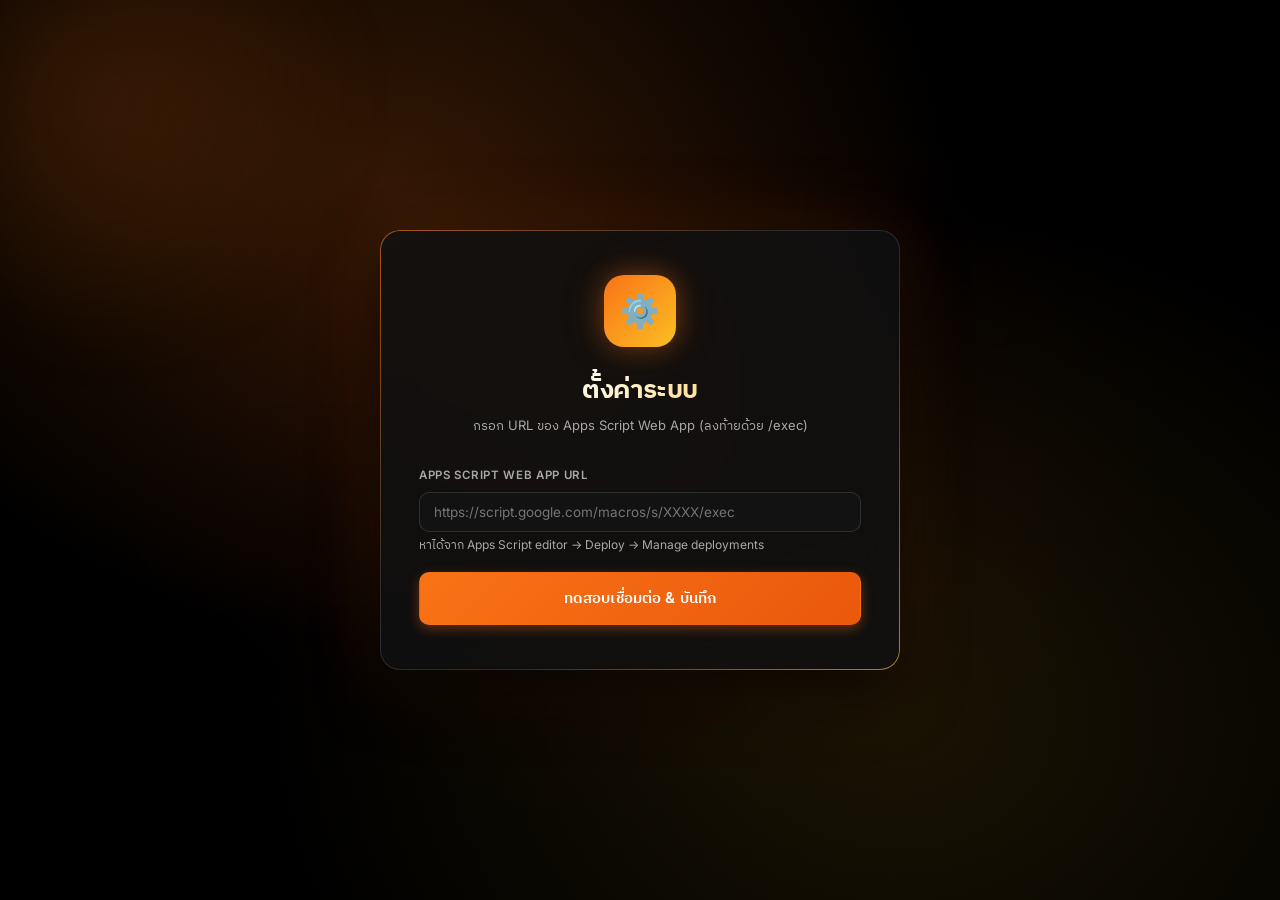
<file: docs/index.html>
<!DOCTYPE html>
<html lang="th">
<head>
  <meta charset="UTF-8">
  <meta name="viewport" content="width=device-width, initial-scale=1, maximum-scale=1">
  <meta name="theme-color" content="#4f46e5">
  <title>PPPLUSH — ระบบจัดการออเดอร์สี</title>
  <link rel="preconnect" href="https://fonts.googleapis.com">
  <link rel="preconnect" href="https://fonts.gstatic.com" crossorigin>
  <link href="https://fonts.googleapis.com/css2?family=Inter:wght@400;500;600;700&family=IBM+Plex+Sans+Thai:wght@400;500;600;700&display=swap" rel="stylesheet">
  <link rel="stylesheet" href="css/styles.css">
  <link rel="icon" href="data:image/svg+xml,%3Csvg xmlns='http://www.w3.org/2000/svg' viewBox='0 0 100 100'%3E%3Ctext y='.9em' font-size='90'%3E%F0%9F%8E%A8%3C/text%3E%3C/svg%3E">
</head>
<body>
  <div id="app"></div>
  <div id="toasts" class="toast-container" aria-live="polite"></div>
  <div id="modals"></div>
  <div id="loader" class="loader hidden" aria-hidden="true"><div class="spinner-lg"></div></div>

  <script src="js/config.js"></script>
  <script src="js/api.js"></script>
  <script src="js/icons.js"></script>
  <script src="js/utils.js"></script>
  <script src="js/app.js"></script>
</body>
</html>
</file>
<file: docs/css/styles.css>
/* ============================================================
   PPPLUSH — Premium Orange / Black Theme
   ============================================================ */

:root {
  /* Brand — Orange */
  --primary:        #f97316;
  --primary-hover:  #ea580c;
  --primary-dark:   #c2410c;
  --primary-light:  rgba(249, 115, 22, 0.10);
  --primary-soft:   rgba(249, 115, 22, 0.18);
  --primary-glow:   rgba(249, 115, 22, 0.45);
  --accent:         #fbbf24;
  --accent-glow:    rgba(251, 191, 36, 0.40);

  /* Black scale */
  --black:    #050505;
  --gray-950: #0a0a0a;
  --gray-900: #121212;
  --gray-850: #1a1a1a;
  --gray-800: #222222;
  --gray-700: #2e2e2e;
  --gray-600: #3a3a3a;
  --gray-500: #525252;
  --gray-400: #888888;
  --gray-300: #a8a8a8;
  --gray-200: #c8c8c8;

  /* Surface */
  --bg:             #060606;
  --bg-grad:        radial-gradient(ellipse at top left, rgba(249,115,22,0.08), transparent 45%),
                    radial-gradient(ellipse at bottom right, rgba(251,191,36,0.05), transparent 55%),
                    #060606;
  --surface:        #111111;
  --surface-elev:   #1a1a1a;
  --surface-glass:  rgba(26, 26, 26, 0.65);
  --border:         rgba(255, 255, 255, 0.06);
  --border-strong:  rgba(255, 255, 255, 0.12);
  --border-orange:  rgba(249, 115, 22, 0.25);

  /* Text */
  --text:        #f5f5f5;
  --text-muted:  #a8a8a8;
  --text-subtle: #6e6e6e;

  /* Sidebar */
  --sidebar-bg:    #000000;
  --sidebar-grad:  linear-gradient(180deg, #0a0a0a, #000000);
  --sidebar-text:  #b8b8b8;
  --sidebar-text-active: #ffffff;
  --sidebar-bg-hover:  rgba(249, 115, 22, 0.08);
  --sidebar-bg-active: rgba(249, 115, 22, 0.15);

  /* Semantic */
  --success:       #22c55e;
  --success-light: rgba(34, 197, 94, 0.15);
  --warning:       #f59e0b;
  --warning-light: rgba(245, 158, 11, 0.15);
  --danger:        #ef4444;
  --danger-light:  rgba(239, 68, 68, 0.15);
  --info:          #06b6d4;
  --info-light:    rgba(6, 182, 212, 0.15);

  /* Layout */
  --sidebar-w: 260px;
  --header-h:  68px;
  --radius:    10px;
  --radius-lg: 16px;
  --radius-pill: 999px;

  /* Effects */
  --shadow-sm:  0 1px 2px rgba(0,0,0,0.3);
  --shadow:     0 2px 8px rgba(0,0,0,0.4);
  --shadow-md:  0 8px 24px rgba(0,0,0,0.5);
  --shadow-lg:  0 16px 40px rgba(0,0,0,0.6);
  --shadow-xl:  0 24px 60px rgba(0,0,0,0.7);
  --glow-orange: 0 0 24px rgba(249,115,22,0.35), 0 0 48px rgba(249,115,22,0.15);
  --glow-amber:  0 0 20px rgba(251,191,36,0.35);

  --ease:       cubic-bezier(0.4, 0, 0.2, 1);
  --ease-bounce: cubic-bezier(0.34, 1.56, 0.64, 1);
  --ease-smooth: cubic-bezier(0.16, 1, 0.3, 1);
  --t-fast:     150ms;
  --t-mid:      250ms;
  --t-slow:     400ms;
}

/* ============================================================ Reset ============================================================ */
*, *::before, *::after { box-sizing: border-box; }
html, body { margin: 0; padding: 0; height: 100%; }
body {
  font-family: 'Inter', 'IBM Plex Sans Thai', -apple-system, BlinkMacSystemFont, 'Segoe UI', sans-serif;
  font-size: 14px;
  line-height: 1.55;
  color: var(--text);
  background: var(--bg);
  -webkit-font-smoothing: antialiased;
  -moz-osx-font-smoothing: grayscale;
  overflow-x: hidden;
  color-scheme: dark;
}

/* Native date/time picker icon visible on dark theme */
input[type="date"]::-webkit-calendar-picker-indicator,
input[type="time"]::-webkit-calendar-picker-indicator,
input[type="datetime-local"]::-webkit-calendar-picker-indicator {
  filter: invert(0.7) sepia(1) saturate(5) hue-rotate(-15deg);
  cursor: pointer;
  opacity: 0.8;
  transition: opacity 150ms;
}
input[type="date"]::-webkit-calendar-picker-indicator:hover { opacity: 1; }
button, input, select, textarea { font-family: inherit; font-size: inherit; color: inherit; }
button { cursor: pointer; border: none; background: none; padding: 0; }
a { color: var(--primary); text-decoration: none; transition: color var(--t-fast) var(--ease); }
a:hover { color: var(--accent); }
h1, h2, h3, h4 { margin: 0; font-weight: 700; line-height: 1.25; color: var(--text); letter-spacing: -0.01em; }
.icon { flex-shrink: 0; }

/* Selection */
::selection { background: var(--primary); color: #fff; }

/* Scrollbars */
::-webkit-scrollbar { width: 10px; height: 10px; }
::-webkit-scrollbar-track { background: var(--gray-950); }
::-webkit-scrollbar-thumb {
  background: linear-gradient(var(--primary), var(--primary-dark));
  border-radius: 5px;
  border: 2px solid var(--gray-950);
}
::-webkit-scrollbar-thumb:hover { background: var(--primary); }

/* ============================================================ Utilities ============================================================ */
.hidden { display: none !important; }
.flex { display: flex; align-items: center; }
.flex-between { display: flex; justify-content: space-between; align-items: center; }
.flex-col { display: flex; flex-direction: column; }
.gap-2 { gap: 8px; } .gap-3 { gap: 12px; } .gap-4 { gap: 16px; }
.flex-1 { flex: 1; }
.text-muted { color: var(--text-muted); }
.text-subtle { color: var(--text-subtle); }
.text-sm { font-size: 12px; }
.text-lg { font-size: 16px; }
.text-xl { font-size: 18px; }
.font-medium { font-weight: 500; }
.font-semibold { font-weight: 600; }
.font-bold { font-weight: 700; }
.text-right { text-align: right; }
.text-center { text-align: center; }
.text-orange { color: var(--primary); }
.text-amber { color: var(--accent); }
.mt-2 { margin-top: 8px; } .mt-3 { margin-top: 12px; } .mt-4 { margin-top: 16px; } .mt-6 { margin-top: 24px; }
.mb-2 { margin-bottom: 8px; } .mb-3 { margin-bottom: 12px; } .mb-4 { margin-bottom: 16px; } .mb-6 { margin-bottom: 24px; }
.w-full { width: 100%; }

/* ============================================================ App Layout ============================================================ */
.app {
  display: grid;
  grid-template-columns: var(--sidebar-w) 1fr;
  min-height: 100vh;
  background: var(--bg-grad);
  background-attachment: fixed;
}

/* ============================================================ Sidebar ============================================================ */
.sidebar {
  background: var(--sidebar-grad);
  color: var(--sidebar-text);
  position: sticky;
  top: 0;
  height: 100vh;
  display: flex;
  flex-direction: column;
  overflow-y: auto;
  padding: 22px 14px;
  z-index: 30;
  border-right: 1px solid var(--border);
  position: sticky;
}
.sidebar::before {
  content: '';
  position: absolute; inset: 0;
  background: radial-gradient(circle at 50% 0%, rgba(249,115,22,0.10), transparent 60%);
  pointer-events: none;
}
.sidebar-brand {
  display: flex;
  align-items: center;
  gap: 12px;
  padding: 0 8px 22px 8px;
  margin-bottom: 8px;
  border-bottom: 1px solid var(--border);
  position: relative;
}
.sidebar-brand .logo {
  width: 40px; height: 40px;
  background: linear-gradient(135deg, var(--primary), var(--accent));
  border-radius: 12px;
  display: flex; align-items: center; justify-content: center;
  color: #fff; font-size: 14px; font-weight: 800;
  box-shadow: var(--glow-orange);
  animation: pulseGlow 3s ease-in-out infinite;
}
.sidebar-brand .brand-text {
  color: #fff;
  font-weight: 800;
  font-size: 16px;
  line-height: 1.1;
  letter-spacing: 0.02em;
  background: linear-gradient(120deg, #fff 30%, var(--accent) 70%);
  -webkit-background-clip: text;
  background-clip: text;
  -webkit-text-fill-color: transparent;
}
.sidebar-brand .brand-tagline {
  font-size: 10.5px;
  color: var(--text-subtle);
  text-transform: uppercase;
  letter-spacing: 0.12em;
  margin-top: 2px;
}

.sidebar-nav { display: flex; flex-direction: column; gap: 2px; padding-top: 14px; position: relative; }
.sidebar-nav-section {
  font-size: 10.5px;
  text-transform: uppercase;
  letter-spacing: 0.12em;
  color: var(--text-subtle);
  padding: 16px 12px 8px;
  font-weight: 700;
}
.nav-item {
  display: flex; align-items: center; gap: 12px;
  padding: 10px 12px;
  border-radius: 10px;
  color: var(--sidebar-text);
  font-size: 13.5px;
  font-weight: 500;
  cursor: pointer;
  transition: all var(--t-fast) var(--ease);
  text-decoration: none;
  position: relative;
  overflow: hidden;
}
.nav-item::after {
  content: '';
  position: absolute;
  inset: 0;
  background: linear-gradient(90deg, transparent, rgba(249,115,22,0.15), transparent);
  transform: translateX(-100%);
  transition: transform var(--t-mid) var(--ease);
  pointer-events: none;
}
.nav-item:hover { background: var(--sidebar-bg-hover); color: #fff; transform: translateX(2px); }
.nav-item:hover::after { transform: translateX(100%); }
.nav-item.active { background: var(--sidebar-bg-active); color: #fff; }
.nav-item.active::before {
  content: '';
  position: absolute;
  left: -14px; top: 50%; transform: translateY(-50%);
  width: 4px; height: 24px;
  background: linear-gradient(180deg, var(--primary), var(--accent));
  border-radius: 0 4px 4px 0;
  box-shadow: var(--glow-orange);
}
.nav-item .icon { color: var(--text-subtle); transition: color var(--t-fast) var(--ease); }
.nav-item:hover .icon, .nav-item.active .icon { color: var(--primary); }

.sidebar-footer { margin-top: auto; padding-top: 16px; border-top: 1px solid var(--border); }
.user-card {
  display: flex; align-items: center; gap: 12px;
  padding: 12px;
  border-radius: 12px;
  background: var(--gray-900);
  border: 1px solid var(--border);
  transition: all var(--t-fast) var(--ease);
}
.user-card:hover { border-color: var(--border-orange); background: var(--gray-850); }
.user-avatar {
  width: 38px; height: 38px;
  border-radius: 50%;
  background: linear-gradient(135deg, var(--primary), var(--accent));
  color: #fff;
  display: flex; align-items: center; justify-content: center;
  font-weight: 700; font-size: 13px;
  box-shadow: var(--glow-orange);
}
.user-info { flex: 1; min-width: 0; }
.user-name { color: #fff; font-size: 13px; font-weight: 600; white-space: nowrap; overflow: hidden; text-overflow: ellipsis; }
.user-role { font-size: 11px; color: var(--primary); text-transform: uppercase; letter-spacing: 0.08em; font-weight: 600; }

/* ============================================================ Main + Topbar ============================================================ */
.main { display: flex; flex-direction: column; min-width: 0; }
.topbar {
  height: var(--header-h);
  background: rgba(17, 17, 17, 0.85);
  backdrop-filter: blur(12px);
  -webkit-backdrop-filter: blur(12px);
  border-bottom: 1px solid var(--border);
  padding: 0 32px;
  display: flex; align-items: center; gap: 16px;
  position: sticky; top: 0; z-index: 20;
}
.topbar .menu-btn { display: none; }
.topbar .page-title {
  font-size: 18px;
  font-weight: 700;
  color: var(--text);
  letter-spacing: -0.01em;
}
.topbar-actions { margin-left: auto; display: flex; align-items: center; gap: 8px; }

.content {
  padding: 28px 32px;
  flex: 1;
  max-width: 1500px;
  width: 100%;
  margin: 0 auto;
  animation: pageIn var(--t-slow) var(--ease-smooth);
}

@media (max-width: 900px) {
  .app { grid-template-columns: 1fr; }
  .sidebar {
    position: fixed; left: 0; top: 0; bottom: 0;
    transform: translateX(-100%);
    transition: transform var(--t-mid) var(--ease-smooth);
    width: 280px;
  }
  .sidebar.open { transform: translateX(0); box-shadow: var(--shadow-xl); }
  .topbar .menu-btn { display: inline-flex; }
  .topbar { padding: 0 16px; }
  .content { padding: 16px; }
  .sidebar-backdrop {
    position: fixed; inset: 0;
    background: rgba(0,0,0,0.6);
    backdrop-filter: blur(2px);
    z-index: 25;
    animation: fadeIn var(--t-fast) var(--ease);
  }
}

/* ============================================================ Cards ============================================================ */
.card {
  background: var(--surface);
  border: 1px solid var(--border);
  border-radius: var(--radius-lg);
  padding: 24px;
  margin-bottom: 18px;
  box-shadow: var(--shadow-sm);
  position: relative;
  transition: all var(--t-mid) var(--ease);
  animation: cardIn var(--t-mid) var(--ease-smooth) backwards;
}
.card:hover { border-color: var(--border-strong); }
.card-header {
  display: flex; justify-content: space-between; align-items: center;
  margin-bottom: 18px;
  padding-bottom: 14px;
  border-bottom: 1px solid var(--border);
}
.card-title {
  font-size: 16px; font-weight: 700;
  display: flex; align-items: center; gap: 8px;
}
.card-title::before {
  content: ''; width: 4px; height: 18px;
  background: linear-gradient(180deg, var(--primary), var(--accent));
  border-radius: 2px;
}
.card-subtitle { font-size: 13px; color: var(--text-muted); margin-top: 2px; }

/* ============================================================ Buttons ============================================================ */
.btn {
  display: inline-flex; align-items: center; justify-content: center; gap: 8px;
  padding: 10px 18px;
  border-radius: 10px;
  font-size: 13.5px;
  font-weight: 600;
  cursor: pointer;
  transition: all var(--t-fast) var(--ease);
  white-space: nowrap;
  border: 1px solid transparent;
  position: relative;
  overflow: hidden;
  letter-spacing: 0.01em;
}
.btn::before {
  content: '';
  position: absolute; inset: 0;
  background: radial-gradient(circle at var(--rx,50%) var(--ry,50%), rgba(255,255,255,0.4), transparent 50%);
  opacity: 0; transition: opacity var(--t-fast);
  pointer-events: none;
}
.btn:hover::before { opacity: 1; }
.btn:active { transform: scale(0.97); }
.btn:disabled { opacity: 0.5; cursor: not-allowed; transform: none; }

.btn-primary {
  background: linear-gradient(135deg, var(--primary), var(--primary-hover));
  color: #fff;
  box-shadow: 0 4px 12px rgba(249,115,22,0.35);
}
.btn-primary:hover:not(:disabled) {
  box-shadow: 0 6px 20px rgba(249,115,22,0.5);
  transform: translateY(-1px);
}

.btn-secondary {
  background: var(--gray-800);
  color: var(--text);
  border-color: var(--border-strong);
}
.btn-secondary:hover { background: var(--gray-700); border-color: var(--primary); color: var(--primary); }

.btn-success { background: linear-gradient(135deg, #22c55e, #16a34a); color: #fff; box-shadow: 0 4px 12px rgba(34,197,94,0.35); }
.btn-success:hover:not(:disabled) { box-shadow: 0 6px 20px rgba(34,197,94,0.5); transform: translateY(-1px); }

.btn-danger { background: linear-gradient(135deg, #ef4444, #dc2626); color: #fff; box-shadow: 0 4px 12px rgba(239,68,68,0.35); }
.btn-danger:hover:not(:disabled) { box-shadow: 0 6px 20px rgba(239,68,68,0.5); transform: translateY(-1px); }

.btn-ghost { color: var(--text-muted); background: transparent; }
.btn-ghost:hover { background: var(--gray-800); color: var(--primary); }

.btn-sm { padding: 6px 12px; font-size: 12.5px; border-radius: 8px; gap: 5px; }
.btn-lg { padding: 13px 26px; font-size: 15px; }
.btn-block { width: 100%; }

.icon-btn {
  display: inline-flex; align-items: center; justify-content: center;
  width: 38px; height: 38px; border-radius: 10px;
  cursor: pointer; transition: all var(--t-fast) var(--ease);
  color: var(--text-muted);
  background: transparent;
  border: 1px solid transparent;
}
.icon-btn:hover {
  background: var(--gray-800);
  color: var(--primary);
  border-color: var(--border-orange);
  transform: rotate(15deg);
}

/* ============================================================ Forms ============================================================ */
.field { margin-bottom: 18px; }
.field-label {
  display: block;
  font-size: 12.5px;
  font-weight: 600;
  color: var(--text-muted);
  margin-bottom: 7px;
  text-transform: uppercase;
  letter-spacing: 0.06em;
}
.field-label .required { color: var(--primary); margin-left: 2px; }
.field-input, .field-select, .field-textarea {
  width: 100%;
  padding: 11px 14px;
  border: 1px solid var(--border-strong);
  border-radius: 10px;
  background: var(--gray-900);
  color: var(--text);
  transition: all var(--t-fast) var(--ease);
  font-size: 13.5px;
}
.field-input:hover, .field-select:hover, .field-textarea:hover {
  border-color: var(--gray-500);
}
.field-input:focus, .field-select:focus, .field-textarea:focus {
  outline: none;
  border-color: var(--primary);
  box-shadow: 0 0 0 3px rgba(249,115,22,0.15), 0 0 12px rgba(249,115,22,0.1);
  background: var(--gray-850);
}
.field-textarea { resize: vertical; min-height: 90px; }
.field-input[disabled] { background: var(--gray-800); color: var(--text-subtle); cursor: not-allowed; }
.field-help { font-size: 12px; color: var(--text-muted); margin-top: 4px; }

.field-row { display: grid; grid-template-columns: 1fr 1fr; gap: 14px; }
.field-row-3 { display: grid; grid-template-columns: 1fr 1fr 1fr; gap: 14px; }
.field-inline { display: flex; align-items: center; gap: 10px; padding: 8px 0; }
.field-inline input[type="checkbox"] {
  width: 18px; height: 18px;
  accent-color: var(--primary);
  cursor: pointer;
}

.input-icon { position: relative; }
.input-icon .field-input { padding-left: 42px; }
.input-icon .icon {
  position: absolute; left: 14px; top: 50%; transform: translateY(-50%);
  color: var(--text-subtle); pointer-events: none;
  transition: color var(--t-fast) var(--ease);
}
.input-icon:focus-within .icon { color: var(--primary); }

@media (max-width: 600px) {
  .field-row, .field-row-3 { grid-template-columns: 1fr; }
}

/* ============================================================ Stats / Tiles ============================================================ */
.stats-grid {
  display: grid;
  grid-template-columns: repeat(auto-fit, minmax(180px, 1fr));
  gap: 16px;
  margin-bottom: 22px;
}
.stat-tile {
  background: var(--surface);
  border: 1px solid var(--border);
  border-radius: var(--radius-lg);
  padding: 20px 22px;
  display: flex; align-items: center; gap: 16px;
  transition: all var(--t-mid) var(--ease);
  box-shadow: var(--shadow-sm);
  position: relative;
  overflow: hidden;
  animation: cardIn var(--t-mid) var(--ease-smooth) backwards;
}
.stat-tile::before {
  content: '';
  position: absolute; top: 0; left: 0; right: 0; height: 2px;
  background: linear-gradient(90deg, var(--primary), var(--accent));
  transform: scaleX(0); transform-origin: left;
  transition: transform var(--t-mid) var(--ease);
}
.stat-tile:hover {
  border-color: var(--border-orange);
  transform: translateY(-3px);
  box-shadow: var(--shadow-md), 0 0 24px rgba(249,115,22,0.10);
}
.stat-tile:hover::before { transform: scaleX(1); }
.stat-icon {
  width: 48px; height: 48px;
  border-radius: 12px;
  display: flex; align-items: center; justify-content: center;
  background: var(--primary-light);
  color: var(--primary);
  flex-shrink: 0;
  transition: all var(--t-mid) var(--ease);
}
.stat-tile:hover .stat-icon {
  background: var(--primary);
  color: #fff;
  transform: rotate(-8deg) scale(1.05);
  box-shadow: var(--glow-orange);
}
.stat-tile.warn .stat-icon { background: var(--warning-light); color: var(--warning); }
.stat-tile.success .stat-icon { background: var(--success-light); color: var(--success); }
.stat-tile.danger .stat-icon { background: var(--danger-light); color: var(--danger); }
.stat-tile.info .stat-icon { background: var(--info-light); color: var(--info); }
.stat-content { min-width: 0; flex: 1; }
.stat-value {
  font-size: 28px;
  font-weight: 800;
  color: var(--text);
  line-height: 1.1;
  letter-spacing: -0.02em;
  font-feature-settings: 'tnum';
}
.stat-label {
  font-size: 11.5px;
  color: var(--text-muted);
  text-transform: uppercase;
  letter-spacing: 0.08em;
  margin-top: 4px;
  font-weight: 600;
}

/* Stagger animation for cards/tiles */
.stats-grid > .stat-tile:nth-child(1) { animation-delay: 0ms; }
.stats-grid > .stat-tile:nth-child(2) { animation-delay: 60ms; }
.stats-grid > .stat-tile:nth-child(3) { animation-delay: 120ms; }
.stats-grid > .stat-tile:nth-child(4) { animation-delay: 180ms; }
.stats-grid > .stat-tile:nth-child(5) { animation-delay: 240ms; }
.stats-grid > .stat-tile:nth-child(6) { animation-delay: 300ms; }
.stats-grid > .stat-tile:nth-child(7) { animation-delay: 360ms; }

/* ============================================================ Tables ============================================================ */
.table-wrapper {
  background: var(--surface);
  border: 1px solid var(--border);
  border-radius: var(--radius-lg);
  overflow: hidden;
  box-shadow: var(--shadow-sm);
}
.table-scroll { overflow-x: auto; }
table.table { width: 100%; border-collapse: collapse; }
.table thead { background: var(--gray-900); }
.table th {
  padding: 14px 18px;
  text-align: left;
  font-size: 11px;
  font-weight: 700;
  text-transform: uppercase;
  letter-spacing: 0.08em;
  color: var(--text-muted);
  border-bottom: 1px solid var(--border);
}
.table td {
  padding: 14px 18px;
  font-size: 13.5px;
  border-bottom: 1px solid var(--border);
  color: var(--text);
  transition: background var(--t-fast) var(--ease);
}
.table tbody tr { transition: background var(--t-fast) var(--ease); }
.table tbody tr:hover { background: var(--gray-900); }
.table tbody tr:hover td:first-child { box-shadow: inset 3px 0 0 var(--primary); }
.table tbody tr:last-child td { border-bottom: none; }
.table .row-actions { display: flex; gap: 6px; justify-content: flex-end; }

/* ============================================================ Chips / Badges ============================================================ */
.chip {
  display: inline-flex; align-items: center; gap: 5px;
  padding: 4px 11px;
  border-radius: var(--radius-pill);
  font-size: 11px;
  font-weight: 700;
  letter-spacing: 0.05em;
  text-transform: uppercase;
  border: 1px solid transparent;
}
.chip-DRAFT          { background: rgba(115,115,115,0.15); color: var(--text-muted); border-color: rgba(115,115,115,0.25); }
.chip-WAITING_MATERIAL { background: rgba(245,158,11,0.15); color: var(--warning); border-color: rgba(245,158,11,0.3); }
.chip-IN_PRODUCTION  { background: rgba(6,182,212,0.15); color: var(--info); border-color: rgba(6,182,212,0.3); }
.chip-QC             { background: rgba(168,85,247,0.18); color: #c084fc; border-color: rgba(168,85,247,0.3); }
.chip-READY          { background: rgba(34,197,94,0.15); color: var(--success); border-color: rgba(34,197,94,0.3); }
.chip-DELIVERED      { background: rgba(34,197,94,0.20); color: #4ade80; border-color: rgba(34,197,94,0.4); }
.chip-CANCELLED      { background: rgba(239,68,68,0.15); color: var(--danger); border-color: rgba(239,68,68,0.3); }
.chip-PENDING        { background: rgba(245,158,11,0.15); color: var(--warning); border-color: rgba(245,158,11,0.3); }
.chip-ORDERED        { background: rgba(6,182,212,0.15); color: var(--info); border-color: rgba(6,182,212,0.3); }
.chip-RECEIVED       { background: rgba(34,197,94,0.15); color: var(--success); border-color: rgba(34,197,94,0.3); }
.chip-urgent {
  background: linear-gradient(135deg, var(--primary), #dc2626);
  color: #fff;
  border-color: transparent;
  animation: pulseUrgent 2s ease-in-out infinite;
  box-shadow: 0 0 10px rgba(249,115,22,0.4);
}
.chip-Admin          { background: rgba(249,115,22,0.18); color: var(--primary); border-color: var(--border-orange); }
.chip-Supervisor     { background: rgba(6,182,212,0.15); color: var(--info); border-color: rgba(6,182,212,0.3); }
.chip-User           { background: rgba(115,115,115,0.15); color: var(--text-muted); border-color: rgba(115,115,115,0.3); }

/* ============================================================ Toolbar / Filters ============================================================ */
.toolbar {
  display: flex; align-items: center; gap: 12px;
  margin-bottom: 18px;
  flex-wrap: wrap;
}
.toolbar .field-input, .toolbar .field-select { padding: 10px 14px; min-width: 180px; }
.toolbar .input-icon { flex: 1; min-width: 220px; max-width: 380px; }

/* ============================================================ Login ============================================================ */
.login-page {
  min-height: 100vh;
  display: flex; align-items: center; justify-content: center;
  background:
    radial-gradient(ellipse at 30% 20%, rgba(249,115,22,0.20), transparent 45%),
    radial-gradient(ellipse at 70% 80%, rgba(251,191,36,0.10), transparent 50%),
    radial-gradient(ellipse at 50% 50%, rgba(220,38,38,0.05), transparent 60%),
    #000000;
  padding: 20px;
  position: relative;
  overflow: hidden;
}
.login-page::before {
  content: '';
  position: absolute; inset: 0;
  background-image:
    linear-gradient(rgba(249,115,22,0.04) 1px, transparent 1px),
    linear-gradient(90deg, rgba(249,115,22,0.04) 1px, transparent 1px);
  background-size: 50px 50px;
  mask-image: radial-gradient(ellipse at center, black, transparent 70%);
  -webkit-mask-image: radial-gradient(ellipse at center, black, transparent 70%);
  pointer-events: none;
}
.login-page::after {
  content: '';
  position: absolute;
  width: 600px; height: 600px;
  background: radial-gradient(circle, rgba(249,115,22,0.15), transparent 60%);
  border-radius: 50%;
  top: -200px; left: -200px;
  animation: floatBlob 20s ease-in-out infinite;
  pointer-events: none;
  filter: blur(40px);
}

.login-card {
  background: rgba(17, 17, 17, 0.85);
  backdrop-filter: blur(20px);
  -webkit-backdrop-filter: blur(20px);
  border: 1px solid var(--border-strong);
  border-radius: 20px;
  padding: 44px 38px;
  width: 100%; max-width: 420px;
  box-shadow: var(--shadow-xl), 0 0 80px rgba(249,115,22,0.15);
  position: relative;
  animation: slideUp var(--t-slow) var(--ease-smooth);
  z-index: 1;
}
.login-card::before {
  content: '';
  position: absolute; inset: -1px;
  border-radius: 20px;
  padding: 1px;
  background: linear-gradient(135deg, var(--primary), transparent 40%, transparent 60%, var(--accent));
  -webkit-mask: linear-gradient(#fff 0 0) content-box, linear-gradient(#fff 0 0);
  -webkit-mask-composite: xor; mask-composite: exclude;
  pointer-events: none;
  opacity: 0.6;
}
.login-logo {
  width: 72px; height: 72px;
  background: linear-gradient(135deg, var(--primary), var(--accent));
  border-radius: 20px;
  display: flex; align-items: center; justify-content: center;
  color: #fff; font-size: 32px;
  margin: 0 auto 22px;
  box-shadow: var(--glow-orange);
  animation: logoIn 600ms var(--ease-bounce);
}
.login-title {
  font-size: 26px;
  font-weight: 800;
  text-align: center;
  margin-bottom: 6px;
  background: linear-gradient(135deg, #fff 30%, var(--accent));
  -webkit-background-clip: text;
  background-clip: text;
  -webkit-text-fill-color: transparent;
  letter-spacing: -0.02em;
}
.login-subtitle { font-size: 13px; color: var(--text-muted); text-align: center; margin-bottom: 32px; }
.login-card .field-label { font-size: 11.5px; }

/* ============================================================ Modal ============================================================ */
.modal-backdrop {
  position: fixed; inset: 0;
  background: rgba(0,0,0,0.7);
  backdrop-filter: blur(6px);
  -webkit-backdrop-filter: blur(6px);
  display: flex; align-items: center; justify-content: center;
  z-index: 100;
  padding: 20px;
  animation: fadeIn var(--t-fast) var(--ease);
}
.modal {
  background: var(--surface);
  border: 1px solid var(--border-strong);
  border-radius: 18px;
  width: 100%; max-width: 540px;
  max-height: 90vh;
  overflow: hidden;
  display: flex; flex-direction: column;
  box-shadow: var(--shadow-xl);
  animation: modalIn var(--t-mid) var(--ease-bounce);
  position: relative;
}
.modal::before {
  content: ''; position: absolute; top: 0; left: 0; right: 0; height: 3px;
  background: linear-gradient(90deg, var(--primary), var(--accent), var(--primary));
  background-size: 200% 100%;
  animation: gradientSlide 3s ease infinite;
}
.modal.modal-lg { max-width: 760px; }
.modal-header {
  padding: 20px 26px;
  border-bottom: 1px solid var(--border);
  display: flex; justify-content: space-between; align-items: center;
}
.modal-title { font-size: 17px; font-weight: 700; }
.modal-body { padding: 24px 26px; overflow-y: auto; flex: 1; }
.modal-footer {
  padding: 16px 26px;
  border-top: 1px solid var(--border);
  display: flex; justify-content: flex-end; gap: 10px;
  background: var(--gray-900);
}

/* ============================================================ Toasts ============================================================ */
.toast-container {
  position: fixed; top: 24px; right: 24px;
  display: flex; flex-direction: column; gap: 10px;
  z-index: 200;
  max-width: 400px;
}
.toast {
  display: flex; align-items: flex-start; gap: 12px;
  padding: 14px 16px;
  border-radius: 12px;
  background: var(--surface-elev);
  border: 1px solid var(--border-strong);
  box-shadow: var(--shadow-lg);
  font-size: 13.5px;
  animation: toastSlide var(--t-mid) var(--ease-smooth);
  position: relative;
  overflow: hidden;
}
.toast::after {
  content: '';
  position: absolute; bottom: 0; left: 0; height: 3px;
  background: var(--primary);
  width: 100%;
  transform-origin: left;
  animation: toastProgress 3.5s linear forwards;
}
.toast.success { border-left: 3px solid var(--success); }
.toast.success::after { background: var(--success); }
.toast.error { border-left: 3px solid var(--danger); }
.toast.error::after { background: var(--danger); }
.toast.info { border-left: 3px solid var(--info); }
.toast.info::after { background: var(--info); }
.toast.success .toast-icon { color: var(--success); }
.toast.error .toast-icon { color: var(--danger); }
.toast.info .toast-icon { color: var(--info); }

/* ============================================================ Loader ============================================================ */
.loader {
  position: fixed; inset: 0;
  background: rgba(0,0,0,0.7);
  backdrop-filter: blur(4px);
  display: flex; align-items: center; justify-content: center;
  z-index: 300;
  animation: fadeIn var(--t-fast) var(--ease);
}
.spinner {
  width: 18px; height: 18px;
  border: 2px solid rgba(249,115,22,0.2);
  border-top-color: var(--primary);
  border-radius: 50%;
  animation: spin 0.7s linear infinite;
  display: inline-block;
}
.spinner-lg {
  width: 48px; height: 48px;
  border: 3px solid rgba(249,115,22,0.15);
  border-top-color: var(--primary);
  border-right-color: var(--accent);
  border-radius: 50%;
  animation: spin 0.7s linear infinite;
  filter: drop-shadow(0 0 8px rgba(249,115,22,0.4));
}

/* ============================================================ Page header ============================================================ */
.page-head {
  display: flex; justify-content: space-between; align-items: flex-start; gap: 16px;
  margin-bottom: 26px;
  flex-wrap: wrap;
  animation: slideDown var(--t-mid) var(--ease-smooth);
}
.page-head h1 {
  font-size: 26px;
  font-weight: 800;
  letter-spacing: -0.02em;
  background: linear-gradient(135deg, #fff 60%, var(--accent));
  -webkit-background-clip: text;
  background-clip: text;
  -webkit-text-fill-color: transparent;
}
.page-head .page-subtitle { font-size: 14px; color: var(--text-muted); margin-top: 6px; }

/* ============================================================ Item card (forms) ============================================================ */
.item-card {
  border: 1px solid var(--border);
  border-radius: 12px;
  padding: 16px;
  margin-bottom: 12px;
  background: var(--gray-900);
  position: relative;
  transition: all var(--t-fast) var(--ease);
}
.item-card:hover { border-color: var(--border-orange); }
.item-card .remove-btn { position: absolute; top: 12px; right: 12px; }

/* ============================================================ Empty state ============================================================ */
.empty {
  padding: 50px 20px;
  text-align: center;
  color: var(--text-muted);
}
.empty .empty-icon {
  width: 64px; height: 64px;
  border-radius: 18px;
  background: var(--gray-800);
  color: var(--primary);
  display: flex; align-items: center; justify-content: center;
  margin: 0 auto 14px;
  border: 1px solid var(--border-orange);
  box-shadow: 0 0 20px rgba(249,115,22,0.15);
}
.empty-title { font-size: 16px; font-weight: 700; color: var(--text); }
.empty-text { font-size: 13.5px; margin-top: 6px; color: var(--text-muted); }

/* ============================================================ Detail page ============================================================ */
.detail-grid {
  display: grid;
  grid-template-columns: repeat(auto-fit, minmax(220px, 1fr));
  gap: 18px;
}
.detail-item .label {
  font-size: 11px;
  color: var(--text-subtle);
  text-transform: uppercase;
  letter-spacing: 0.08em;
  margin-bottom: 6px;
  font-weight: 600;
}
.detail-item .value { font-size: 14px; font-weight: 600; }

.timeline { padding: 0; list-style: none; margin: 0; position: relative; }
.timeline::before {
  content: ''; position: absolute;
  left: 5px; top: 12px; bottom: 12px;
  width: 2px;
  background: linear-gradient(180deg, var(--primary), transparent);
}
.timeline li {
  padding: 12px 0 12px 24px;
  display: flex; gap: 14px; align-items: flex-start;
  position: relative;
}
.timeline li::before {
  content: '';
  position: absolute;
  left: 0; top: 16px;
  width: 12px; height: 12px;
  border-radius: 50%;
  background: var(--primary);
  box-shadow: 0 0 0 3px var(--surface), 0 0 8px var(--primary-glow);
}
.timeline .time { font-size: 12px; color: var(--text-muted); min-width: 130px; font-weight: 600; }
.timeline .content { flex: 1; font-size: 13.5px; }

/* ============================================================ Files ============================================================ */
.file-list { display: flex; flex-direction: column; gap: 8px; }
.file-item {
  display: flex; align-items: center; gap: 12px;
  padding: 12px 14px;
  border: 1px solid var(--border);
  border-radius: 10px;
  background: var(--gray-900);
  transition: all var(--t-fast) var(--ease);
}
.file-item:hover { border-color: var(--border-orange); transform: translateX(4px); }
.file-item .file-icon { color: var(--primary); }
.file-item .file-name { flex: 1; font-size: 13.5px; word-break: break-all; }
.file-item .file-name a { color: var(--text); }
.file-item .file-name a:hover { color: var(--primary); }
.file-item .file-meta { font-size: 11.5px; color: var(--text-muted); margin-top: 2px; }
.upload-zone {
  margin-top: 14px;
  padding: 22px;
  border: 2px dashed var(--border-strong);
  border-radius: 12px;
  text-align: center;
  color: var(--text-muted);
  cursor: pointer;
  transition: all var(--t-fast) var(--ease);
  background: var(--gray-900);
}
.upload-zone:hover {
  border-color: var(--primary);
  color: var(--primary);
  background: var(--primary-light);
  box-shadow: 0 0 24px rgba(249,115,22,0.15);
}
.upload-zone input[type="file"] { display: none; }

/* ============================================================ Animations ============================================================ */
@keyframes spin { to { transform: rotate(360deg); } }
@keyframes fadeIn { from { opacity: 0; } to { opacity: 1; } }
@keyframes slideUp { from { opacity: 0; transform: translateY(20px); } to { opacity: 1; transform: translateY(0); } }
@keyframes slideDown { from { opacity: 0; transform: translateY(-12px); } to { opacity: 1; transform: translateY(0); } }
@keyframes pageIn { from { opacity: 0; transform: translateY(8px); } to { opacity: 1; transform: translateY(0); } }
@keyframes cardIn {
  from { opacity: 0; transform: translateY(12px) scale(0.98); }
  to { opacity: 1; transform: translateY(0) scale(1); }
}
@keyframes modalIn {
  from { opacity: 0; transform: translateY(-20px) scale(0.95); }
  to { opacity: 1; transform: translateY(0) scale(1); }
}
@keyframes toastSlide {
  from { opacity: 0; transform: translateX(40px) scale(0.95); }
  to { opacity: 1; transform: translateX(0) scale(1); }
}
@keyframes toastProgress {
  from { transform: scaleX(1); }
  to { transform: scaleX(0); }
}
@keyframes logoIn {
  0% { opacity: 0; transform: scale(0.5) rotate(-30deg); }
  100% { opacity: 1; transform: scale(1) rotate(0); }
}
@keyframes pulseGlow {
  0%, 100% { box-shadow: 0 0 16px rgba(249,115,22,0.30), 0 0 32px rgba(249,115,22,0.15); }
  50%      { box-shadow: 0 0 24px rgba(249,115,22,0.50), 0 0 48px rgba(249,115,22,0.25); }
}
@keyframes pulseUrgent {
  0%, 100% { transform: scale(1); }
  50%      { transform: scale(1.05); }
}
@keyframes floatBlob {
  0%, 100% { transform: translate(0, 0); }
  33%      { transform: translate(80px, 60px); }
  66%      { transform: translate(-50px, 40px); }
}
@keyframes gradientSlide {
  0% { background-position: 0% 50%; }
  100% { background-position: 200% 50%; }
}

/* ============================================================ Top progress bar ============================================================ */
.top-progress {
  position: fixed; top: 0; left: 0; right: 0;
  height: 3px;
  background: linear-gradient(90deg, var(--primary), var(--accent), var(--primary));
  background-size: 200% 100%;
  transform: scaleX(0);
  transform-origin: left;
  z-index: 9999;
  pointer-events: none;
  box-shadow: 0 0 12px var(--primary-glow);
  transition: transform 250ms cubic-bezier(0.4, 0, 0.2, 1), opacity 200ms;
  animation: gradientSlide 2s linear infinite;
  opacity: 0;
}
.top-progress.active { opacity: 1; }
.top-progress.complete { transform: scaleX(1) !important; opacity: 0; transition: transform 200ms ease, opacity 350ms ease 150ms; }

/* ============================================================ Skeleton loaders (shimmer) ============================================================ */
.skeleton {
  background: linear-gradient(90deg, var(--gray-850) 0%, var(--gray-800) 50%, var(--gray-850) 100%);
  background-size: 200% 100%;
  animation: shimmer 1.4s linear infinite;
  border-radius: 8px;
  display: block;
}
.skeleton-line { height: 14px; margin-bottom: 8px; }
.skeleton-line.sm { height: 10px; width: 60%; }
.skeleton-line.lg { height: 22px; width: 40%; }
.skeleton-tile {
  height: 88px;
  border-radius: var(--radius-lg);
  border: 1px solid var(--border);
  margin-bottom: 0;
}
.skeleton-row {
  height: 56px;
  border-radius: 10px;
  margin-bottom: 8px;
}
.skeleton-card {
  height: 180px;
  border-radius: var(--radius-lg);
  border: 1px solid var(--border);
}
@keyframes shimmer {
  0%   { background-position: 200% 0; }
  100% { background-position: -200% 0; }
}

/* ============================================================ Drag-and-drop zone ============================================================ */
.upload-zone.dragover {
  border-color: var(--primary) !important;
  background: var(--primary-soft) !important;
  color: var(--primary) !important;
  transform: scale(1.01);
  box-shadow: 0 0 32px var(--primary-glow);
}

/* ============================================================ Searchable select ============================================================ */
.ss-wrap { position: relative; }
.ss-input {
  width: 100%;
  padding: 11px 14px 11px 14px;
  padding-right: 36px;
  border: 1px solid var(--border-strong);
  border-radius: 10px;
  background: var(--gray-900);
  color: var(--text);
  font-size: 13.5px;
  cursor: pointer;
  transition: all var(--t-fast) var(--ease);
}
.ss-input:focus { outline: none; border-color: var(--primary); box-shadow: 0 0 0 3px rgba(249,115,22,0.15); }
.ss-input::placeholder { color: var(--text-subtle); }
.ss-wrap::after {
  content: '';
  position: absolute; right: 14px; top: 50%;
  width: 8px; height: 8px;
  border-right: 2px solid var(--text-muted);
  border-bottom: 2px solid var(--text-muted);
  transform: translateY(-70%) rotate(45deg);
  pointer-events: none;
  transition: transform var(--t-fast);
}
.ss-wrap.open::after { transform: translateY(-30%) rotate(-135deg); }
.ss-panel {
  position: absolute; top: calc(100% + 6px); left: 0; right: 0;
  background: var(--surface-elev);
  border: 1px solid var(--border-strong);
  border-radius: 12px;
  box-shadow: var(--shadow-lg);
  max-height: 280px;
  overflow-y: auto;
  z-index: 50;
  display: none;
  animation: ssIn 180ms var(--ease-smooth);
}
.ss-wrap.open .ss-panel { display: block; }
@keyframes ssIn { from { opacity: 0; transform: translateY(-4px); } to { opacity: 1; transform: translateY(0); } }
.ss-option {
  padding: 10px 14px;
  cursor: pointer;
  font-size: 13.5px;
  transition: background var(--t-fast);
  border-bottom: 1px solid var(--border);
}
.ss-option:last-child { border-bottom: none; }
.ss-option:hover, .ss-option.active { background: var(--primary-soft); color: var(--primary); }
.ss-option.selected { background: var(--primary); color: #fff; }
.ss-option.ss-add {
  background: var(--gray-900);
  color: var(--primary);
  font-weight: 600;
  border-top: 2px solid var(--border-orange);
  position: sticky;
  bottom: 0;
}
.ss-option.ss-add:hover { background: var(--primary-soft); color: var(--accent); }
.ss-option .ss-sub { font-size: 11.5px; color: var(--text-muted); margin-top: 2px; }
.ss-option:hover .ss-sub, .ss-option.active .ss-sub { color: rgba(249,115,22,0.8); }
.ss-empty { padding: 16px; text-align: center; color: var(--text-muted); font-size: 13px; }

/* Toast close hint */
.toast { cursor: pointer; transition: transform var(--t-fast); }
.toast:hover { transform: translateX(-3px); }
.toast::before {
  content: '×';
  position: absolute; top: 8px; right: 12px;
  color: var(--text-subtle);
  font-size: 18px;
  font-weight: 300;
  line-height: 1;
}

/* ============================================================ Reduced motion ============================================================ */
@media (prefers-reduced-motion: reduce) {
  *, *::before, *::after {
    animation-duration: 0.01ms !important;
    animation-iteration-count: 1 !important;
    transition-duration: 0.01ms !important;
  }
}
</file>
